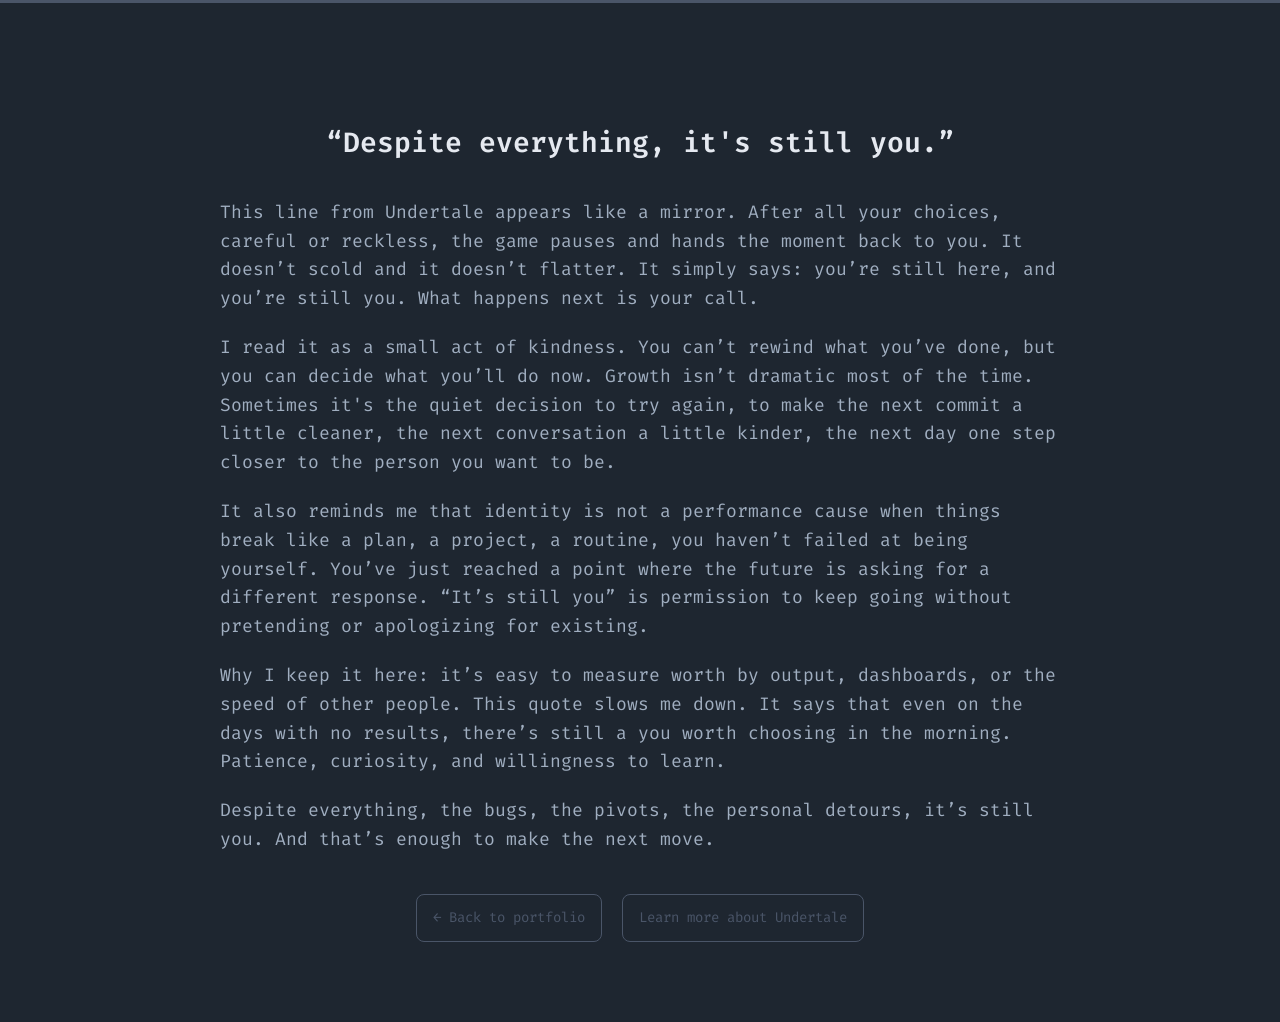
<file: docs/quote-meaning.html>
<!DOCTYPE html>
<html lang="en">
<head>
  <meta charset="UTF-8" />
  <meta name="viewport" content="width=device-width, initial-scale=1.0" />
  <title>Despite everything, it's still you</title>
  <link rel="stylesheet" href="../assets/css/index.css" />
  <link rel="icon" type="image/svg+xml" href="../assets/images/favicon-folder.svg" />
  <link rel="mask-icon" href="../assets/images/favicon-folder.svg" color="#88c0d0" />
  <link rel="preconnect" href="https://fonts.googleapis.com" />
  <link rel="preconnect" href="https://fonts.gstatic.com" crossorigin />
</head>
<body>
  <div class="progress-bar" style="width:100%"></div>
  <section class="about-section" style="padding-top: 120px; min-height: 100vh;">
    <div class="about-container" style="max-width: 840px; display:block;">
      <h1 class="section-title" style="text-align:center; margin-bottom: var(--space-lg);">“Despite everything, it's still you.”</h1>
      <p class="skills-text" style="font-size: 18px; color: var(--text-secondary);">
        This line from Undertale appears like a mirror. After all your choices, careful or reckless, the game pauses and hands the moment back to you. It doesn’t scold and it doesn’t flatter. It simply says: you’re still here, and you’re still you. What happens next is your call.
      </p>
      <p class="skills-text" style="font-size: 18px; color: var(--text-secondary);">
        I read it as a small act of kindness. You can’t rewind what you’ve done, but you can decide what you’ll do now. 
        Growth isn’t dramatic most of the time. Sometimes it's the quiet decision to try again, to make the next commit a little cleaner, the next conversation a little kinder, the next day one step closer to the person you want to be.
      </p>
      <p class="skills-text" style="font-size: 18px; color: var(--text-secondary);">
        It also reminds me that identity is not a performance cause when things break like a plan, a project, a routine, you haven’t failed at being yourself. You’ve just reached a point where the future is asking for a different response. “It’s still you” is permission to keep going without pretending or apologizing for existing.
      </p>
      <p class="skills-text" style="font-size: 18px; color: var(--text-secondary);">
        Why I keep it here: it’s easy to measure worth by output, dashboards, or the speed of other people. This quote slows me down. It says that even on the days with no results, there’s still a you worth choosing in the morning. Patience, curiosity, and willingness to learn.
      </p>
      <p class="skills-text" style="font-size: 18px; color: var(--text-secondary);">
        Despite everything, the bugs, the pivots, the personal detours, it’s still you. And that’s enough to make the next move.
      </p>
      <div style="margin-top: var(--space-xl); display:flex; gap: var(--space-md); justify-content:center;">
        <a href="../index.html#quote" class="social-link" style="padding:12px 16px;">
          ← Back to portfolio
        </a>
        <a href="https://undertale.com" target="_blank" class="social-link" style="padding:12px 16px;">
          Learn more about Undertale
        </a>
      </div>
    </div>
  </section>
</body>
</html>
</file>
<file: assets/css/index.css>
@import url('https://fonts.googleapis.com/css2?family=Fira+Code:wght@300..700&display=swap');

/* ========================================
   CSS VARIABLES
======================================== */
:root {
    /* Colors */
    --bg-primary: #1E2630;
    --bg-secondary: #2E3440;
    --text-primary: #e5e9f0;
    --text-secondary: #a0aec0;
    --text-muted: #4a5568;
    --accent: #88c0d0;
    --status: #00a743;
    --accent-dim: rgba(136, 192, 208, 0.15);
    
    /* Typography */
    --font-main: 'Fira Code', monospace;
    --fs-xs: 14px;
    --fs-sm: 16px;
    --fs-md: 18px;
    --fs-lg: 20px;
    --fs-xl: 32px;
    --fs-2xl: 56px;
    --fs-hero: 64px;
    
    /*quote area*/
    --font-dialogue: 'Press Start 2P', 'Fira Code', monospace;
    --dialogue-border: #ffffff;
    --dialogue-bg: #000000;

    /* Spacing */
    --space-xs: 8px;
    --space-sm: 16px;
    --space-md: 20px;
    --space-lg: 32px;
    --space-xl: 40px;
    --space-2xl: 80px;
    
    /* Layout */
    --padding-desktop: 200px;
    --padding-tablet: 100px;
    --padding-mobile: 40px;
    --section-margin: 160px;
    
    /* Transitions */
    --transition-fast: 0.1s ease-out;
    --transition-normal: 0.3s ease;
    
    /* Retro Terminal */
    --terminal-green: #33ff33;
    --terminal-green-dim: rgba(51, 255, 51, 0.15);
    --terminal-bg: #0a0a0a;
    --terminal-border: #1a1a1a;
}

/* ========================================
   RESET & BASE
======================================== */
*, *::before, *::after {
    margin: 0;
    padding: 0;
    box-sizing: border-box;
}

html {
    scroll-behavior: smooth;
}

body {
    background-color: var(--bg-primary);
    min-height: 100vh;
    font-family: var(--font-main);
    color: var(--text-primary);
    line-height: 1.6;
}

/* Custom Scrollbar */
::-webkit-scrollbar {
    width: 10px;
    height: 10px;
}

::-webkit-scrollbar-track {
    background: var(--bg-secondary);
}

::-webkit-scrollbar-thumb {
    background: var(--text-muted);
    border-radius: 5px;
    border: 2px solid var(--bg-secondary);
}

::-webkit-scrollbar-thumb:hover {
    background: var(--accent);
}

/* Firefox scrollbar */
* {
    scrollbar-width: thin;
    scrollbar-color: var(--text-muted) var(--bg-secondary);
}

a {
    text-decoration: none;
    color: inherit;
    transition: color var(--transition-normal);
}

a:hover {
    color: var(--accent);
}

/* ========================================
   PROGRESS BAR
======================================== */
.progress-bar {
    position: fixed;
    top: 0;
    left: 0;
    height: 3px;
    background: var(--text-muted);
    width: 0%;
    z-index: 1000;
    transition: width var(--transition-fast);
}

/* ========================================
   HEADER
======================================== */
header {
    position: fixed;
    top: 0;
    left: 0;
    right: 0;
    display: flex;
    justify-content: space-between;
    align-items: center;
    padding: var(--space-md) var(--padding-desktop);
    background: rgba(30, 38, 48, 0.9);
    backdrop-filter: blur(10px);
    z-index: 999;
    transition: background var(--transition-normal);
}

.logo {
    font-size: var(--fs-md);
    font-weight: 400;
    color: var(--text-muted);
}

a.logo {
    display: inline-block;
}

.site-nav {
    display: flex;
    gap: var(--space-md);
}

.site-nav a,
.site-nav .nav-link {
    font-size: 14px;
    color: var(--text-muted);
}

.site-nav a .nav-symbol,
.site-nav .nav-link .nav-symbol {
    color: var(--accent);
}

.nav-link.active {
    color: var(--text-primary);
}

.nav-toggle,
.nav-close,
.nav-overlay {
    display: none;
}

/* ========================================
   SECTIONS (General)
======================================== */
.section {
    min-height: 100vh;
    display: flex;
    align-items: center;
    justify-content: center;
    margin-left: var(--section-margin);
    margin-right: var(--section-margin);
}

.section h2 {
    font-size: var(--fs-xl);
}

/* ========================================
   INTRO SECTION
======================================== */
.intro {
    min-height: 100vh;
    display: flex;
    flex-direction: row;
    justify-content: center;
    align-items: center;
    padding: 60px var(--padding-desktop) 40px;
    gap: var(--space-2xl);
}

.intro-left {
    flex: 0 1 auto;
}

.intro .name {
    font-size: var(--fs-hero);
    font-weight: 700;
    letter-spacing: -2px;
    line-height: 1.1;
}

.intro .role {
    font-size: var(--fs-sm);
    color: var(--accent);
    margin-top: var(--space-sm);
    font-weight: 400;
    text-transform: uppercase;
    letter-spacing: 2px;
    line-height: 1.6;
}

.intro .tagline {
    font-size: var(--fs-md);
    color: var(--text-secondary);
    margin-top: var(--space-lg);
    max-width: 500px;
    opacity: 0.9;
}

.cursor {
    color: var(--accent);
    animation: blink 1s step-start infinite;
}

@keyframes blink {
    50% { opacity: 0; }
}

/* Social Icons */
.socials {
    display: flex;
    gap: var(--space-md);
    margin-top: var(--space-lg);
    opacity: 0;
    transform: translateY(10px);
    transition: opacity 0.4s ease 0.2s, transform 0.4s ease 0.2s;
}

.socials.visible {
    opacity: 1;
    transform: translateY(0);
}

.socials a {
    color: var(--text-secondary);
    font-size: 32px;
    transition: color var(--transition-normal), transform var(--transition-normal);
}

.socials a:hover {
    color: var(--accent);
    transform: translateY(-3px);
}

/* ========================================
   TERMINAL WINDOW
======================================== */
.terminal-window {
    width: 420px;
    background: #0d1117;
    border: 1px solid #30363d;
    border-radius: 8px;
    font-family: var(--font-main);
    font-size: 13px;
    overflow: hidden;
    opacity: 0;
    transform: translateY(20px);
    transition: opacity 0.6s ease 0.8s, transform 0.6s ease 0.8s;
}

.terminal-window.visible {
    opacity: 1;
    transform: translateY(0);
}

.terminal-header {
    display: flex;
    align-items: center;
    gap: 8px;
    padding: 12px 16px;
    background: #161b22;
    border-bottom: 1px solid #30363d;
}

.terminal-dot {
    width: 12px;
    height: 12px;
    border-radius: 50%;
}

.terminal-dot.red { background: #ff5f56; }
.terminal-dot.yellow { background: #ffbd2e; }
.terminal-dot.green { background: #27c93f; }

.terminal-title {
    margin-left: 12px;
    color: #8b949e;
    font-size: 12px;
}

.terminal-body {
    padding: 16px;
    color: #c9d1d9;
    line-height: 1.5;
}

.terminal-cmd {
    margin: 0 0 12px 0;
}

.terminal-cmd .prompt {
    color: var(--accent);
    margin-right: 8px;
}

.ascii-art {
    color: var(--accent);
    font-size: 10px;
    line-height: 1.2;
    margin: 0 0 16px 0;
    white-space: pre;
}

.terminal-output {
    margin-bottom: 12px;
}

.system-info {
    display: flex;
    flex-direction: column;
    gap: 4px;
}

.system-info p {
    margin: 0;
    color: #c9d1d9;
}

.system-info .label {
    color: var(--accent);
    display: inline-block;
    min-width: 70px;
}

.status-available {
    color: var(--status);
}

.terminal-cursor {
    color: var(--accent);
    animation: blink 1s step-start infinite;
}

/* ========================================
   MAIN SECTION
======================================== */

/* Quote section - subtle citation style */
.quote-section {
    padding: var(--space-lg) var(--padding-desktop);
    padding-bottom: var(--space-2xl);
    text-align: center;
    position: relative;
    overflow: hidden;
}

.quote-label {
    font-size: 11px;
    color: var(--accent);
    text-transform: uppercase;
    letter-spacing: 3px;
    margin-bottom: var(--space-sm);
    opacity: 0.7;
}

.quote-label-link {
    font-size: 11px;
    color: var(--accent);
    text-transform: uppercase;
    letter-spacing: 3px;
    margin-bottom: var(--space-sm);
    opacity: 0.7;
    text-decoration: none;
    display: block;
    transition: all var(--transition-normal);
}

.quote-label-link:hover {
    opacity: 1;
    color: var(--text-primary);
}

.quote-link {
    display: inline-block;
    text-decoration: none;
    transition: opacity var(--transition-normal);
    position: relative;
    z-index: 2;
}

.quote-link:hover {
    opacity: 0.7;
}

.quote-text {
    font-size: var(--fs-xl);
    color: var(--text-secondary);
    font-style: italic;
    margin: 0;
}

.quote-source {
    font-size: var(--fs-xs);
    color: var(--text-muted);
    margin-top: var(--space-xs);
    opacity: 0.6;
}

/* (Removed ambient quote bubbles for a cleaner look) */

.skills-panel {
    color: var(--text-secondary);
    font-size: var(--fs-sm);
    line-height: 1.6;
    max-width: 520px;
}

.skills-title {
    margin: 0 0 var(--space-xs) 0;
    color: var(--accent);
    font-size: var(--fs-sm);
    letter-spacing: 0.8px;
    text-transform: uppercase;
    font-weight: 600;
}

.skills-text {
    margin: 0 0 var(--space-md) 0;
    font-size: 14px;
    color: var(--text-secondary);
}

/* Quote strip */
.quote-strip {
    background: var(--bg-secondary);
    border-top: 1px solid rgba(136,192,208,0.12);
    border-bottom: 1px solid rgba(136,192,208,0.12);
    padding: var(--space-sm) 0;
    margin-bottom: var(--space-xl);
}
.quote-inner {
    max-width: 1100px;
    margin: 0 auto;
    display: flex;
    align-items: center;
    justify-content: center;
    gap: var(--space-md);
    color: var(--text-secondary);
    font-size: var(--fs-sm);
    letter-spacing: 0.4px;
}
.flowey { color: var(--accent); font-weight: 700; }
.quote-text { color: var(--text-primary); }

/* About section */
.about-section {
    padding: var(--space-2xl) var(--padding-desktop);
    background-color: var(--bg-primary);
    border-top: 1px solid rgba(136, 192, 208, 0.1);
}

.about-container {
    max-width: 1000px;
    margin: 0 auto;
    display: flex;
    gap: var(--space-2xl);
    align-items: flex-start;
}

.about-left {
    flex-shrink: 0;
}

.profile-pic {
    width: 180px;
    height: 180px;
    border-radius: 8px;
    overflow: hidden;
    border: 2px solid var(--text-muted);
}

.profile-pic img {
    width: 100%;
    height: 100%;
    object-fit: cover;
}

.profile-placeholder {
    width: 100%;
    height: 100%;
    background: var(--bg-secondary);
    display: flex;
    align-items: center;
    justify-content: center;
    font-size: var(--fs-2xl);
    color: var(--text-muted);
    font-weight: 600;
}

.about-content {
    flex: 1;
}

.about-intro {
    font-size: var(--fs-lg);
    color: var(--text-primary);
    font-weight: 600;
    margin-bottom: var(--space-md);
}
.about-text {
    font-size: var(--fs-sm);
    color: var(--text-secondary);
    line-height: 1.7;
    margin-bottom: var(--space-sm);
}
.about-details {
    margin-top: var(--space-lg);
    padding-top: var(--space-md);
    border-top: 1px solid rgba(136, 192, 208, 0.1);
}
.detail-item {
    font-size: 13px;
    color: var(--text-secondary);
    margin-bottom: var(--space-xs);
    line-height: 1.5;
}
.detail-label {
    color: var(--accent);
    font-weight: 500;
    margin-right: 6px;
}

/* Responsive */
@media (max-width: 768px) {
    .about-container {
        flex-direction: column;
        align-items: center;
        text-align: center;
    }
    
    .profile-pic {
        width: 140px;
        height: 140px;
    }
    
    .about-details {
        text-align: left;
    }
}

/* ========================================
   INTERESTS SECTION - Games & Movies
======================================== */
/* Personal extra sections */
.about-extra-section {
    padding: var(--space-xl) var(--padding-desktop);
}

.extra-container {
    max-width: 1000px;
    margin: 0 auto;
    display: flex;
    flex-direction: column;
    gap: var(--space-lg);
}

.extra-title {
    font-size: 11px;
    color: var(--accent);
    text-transform: uppercase;
    letter-spacing: 3px;
    opacity: 0.75;
}

.extra-grid {
    display: grid;
    grid-template-columns: repeat(2, minmax(0, 1fr));
    gap: var(--space-lg);
}

.extra-card {
    border: 1px solid var(--text-muted);
    border-radius: 8px;
    padding: var(--space-lg);
    background: rgba(136, 192, 208, 0.04);
    transition: border-color var(--transition-normal), background var(--transition-normal);
}

.extra-card:hover {
    border-color: var(--accent);
    background: rgba(136, 192, 208, 0.06);
}

.extra-card-head {
    display: flex;
    align-items: center;
    gap: var(--space-sm);
    margin-bottom: var(--space-sm);
}

.extra-card-head i {
    color: var(--accent);
}

.extra-card h3 {
    margin: 0;
    font-size: 18px;
    color: var(--text-primary);
}

.extra-card p {
    color: var(--text-secondary);
    font-size: 14px;
}

.extra-card ul {
    margin-top: var(--space-sm);
    padding-left: 18px;
    color: var(--text-muted);
}

.extra-card li {
    margin: 6px 0;
}

.book-link {
    color: var(--text-secondary);
    text-decoration: none;
    transition: all var(--transition-normal);
    border-bottom: 1px dashed transparent;
}

.book-link:hover {
    color: var(--accent);
    border-bottom-color: var(--accent);
}

.book-link em {
    font-style: italic;
}

@media (max-width: 900px) {
    .extra-grid { grid-template-columns: 1fr; }
}
.interests-section {
    padding: var(--space-xl) var(--padding-desktop);
    display: flex;
    flex-direction: column;
    gap: var(--space-xl);
}

.interest-group {
    text-align: center;
}

.interest-group .section-label {
    font-size: 11px;
    color: var(--accent);
    text-transform: uppercase;
    letter-spacing: 3px;
    margin-bottom: var(--space-lg);
    opacity: 0.7;
}

.interest-box {
    border: 1px solid var(--text-muted);
    border-radius: 8px;
    padding: var(--space-lg);
    background: rgba(136, 192, 208, 0.05);
    max-width: 900px;
    margin: 0 auto;
}

.interest-desc {
    color: var(--text-secondary);
    font-size: 14px;
    margin: 0 0 var(--space-md) 0;
}

.interest-container {
    display: flex;
    flex-wrap: wrap;
    justify-content: center;
    gap: var(--space-lg);
    max-width: 900px;
    margin: 0 auto;
}

/* Games - Grid boxes */
.games-grid {
    display: grid;
    grid-template-columns: repeat(2, minmax(0, 1fr));
    max-width: 520px;
    gap: var(--space-lg);
    margin: 0 auto;
}

/* Movies - Horizontal row */
.movies-row {
    display: flex;
    flex-wrap: nowrap;
    overflow-x: auto;
    gap: var(--space-lg);
    padding-bottom: var(--space-sm);
}

.interest-item {
    display: flex;
    flex-direction: column;
    align-items: center;
    gap: var(--space-xs);
    text-decoration: none;
}

.interest-item img {
    width: 110px;
    height: 110px;
    object-fit: cover;
    border-radius: 12px;
    border: 2px solid var(--text-muted);
    transition: transform var(--transition-normal), border-color var(--transition-normal);
    background: var(--bg-secondary);
}

/* Movie posters - taller aspect ratio */
.movie-item img {
    width: 100px;
    height: 150px;
    border-radius: 8px;
}

.interest-item:hover img {
    transform: scale(1.1);
    border-color: var(--accent);
}

.interest-item span {
    font-size: 12px;
    color: var(--text-muted);
    transition: color var(--transition-normal);
    text-align: center;
}

.interest-item:hover span {
    color: var(--accent);
}

/* Responsive interests */
@media (max-width: 768px) {
    .interest-item img {
        width: 80px;
        height: 80px;
    }
    
    .interest-container {
        gap: var(--space-md);
    }
}

/* ========================================
   TECH STACK SECTION
======================================== */
.tech-section {
    padding: var(--space-xl) var(--padding-desktop);
}

.tech-container {
    max-width: 800px;
    margin: 0 auto;
    display: flex;
    flex-direction: column;
    gap: var(--space-xl);
}

.section-title {
    font-size: 28px;
    color: var(--text-primary);
    text-align: center;
    font-weight: 600;
    margin-bottom: var(--space-sm);
}

.tech-group {
    text-align: center;
}

.tech-group .section-label {
    font-size: 11px;
    color: var(--accent);
    text-transform: uppercase;
    letter-spacing: 3px;
    margin-bottom: var(--space-lg);
    opacity: 0.7;
}

.tech-grid {
    display: flex;
    flex-wrap: wrap;
    justify-content: center;
    gap: var(--space-md);
}

.tech-item {
    display: flex;
    align-items: center;
    gap: 12px;
    padding: 18px 28px;
    border: 1px solid var(--text-muted);
    border-radius: 10px;
    font-size: 17px;
    color: var(--text-muted);
    background: transparent;
    transition: all var(--transition-normal);
    cursor: pointer;
    text-decoration: none;
}

.tech-item i:first-child {
    font-size: 28px;
    transition: color var(--transition-normal);
}

.tech-item:hover {
    border-color: var(--brand-color, var(--accent));
    color: var(--text-primary);
    background: rgba(136, 192, 208, 0.05);
    box-shadow: 0 0 12px color-mix(in srgb, var(--brand-color, var(--accent)) 40%, transparent);
}

.tech-item:hover i:first-child {
    color: var(--brand-color, var(--accent));
}

.tech-disclaimer {
    display: flex;
    align-items: center;
    justify-content: center;
    gap: 8px;
    font-size: 12px;
    color: var(--text-muted);
    opacity: 0.6;
    margin-top: var(--space-lg);
}

.tech-disclaimer .gray-box {
    display: inline-block;
    width: 16px;
    height: 16px;
    border: 1px dashed var(--text-muted);
    border-radius: 4px;
    opacity: 0.7;
}

/* Under construction / still learning */
.tech-item.learning {
    border-style: dashed;
    opacity: 0.7;
}

.tech-item.learning i {
    font-size: 10px;
    margin-left: 6px;
    color: #ebcb8b;
}

.tech-item.learning:hover {
    opacity: 1;
    border-color: #ebcb8b;
    color: #ebcb8b;
    box-shadow: 0 0 10px rgba(235, 203, 139, 0.3);
}

/* Responsive tech */
@media (max-width: 768px) {
    .tech-item {
        font-size: 12px;
        padding: 6px 12px;
    }
}

/* ========================================
   WORKS SECTION - Console Style
======================================== */
.works-section {
    padding: var(--space-xl) 0;
}

.works-container {
    max-width: 1200px;
    margin: 0 auto;
    padding: 0 var(--padding-desktop);
}

/* Retro Terminal */
.terminal-header-bar {
    display: flex;
    align-items: center;
    gap: 8px;
    padding: 10px 14px;
    background: #161b22;
    border: 1px solid var(--text-muted);
    border-bottom: none;
    border-radius: 6px 6px 0 0;
}

.terminal-header-bar .terminal-dot {
    width: 12px;
    height: 12px;
    border-radius: 50%;
}

.terminal-header-bar .terminal-dot.red { background: #ff5f56; }
.terminal-header-bar .terminal-dot.yellow { background: #ffbd2e; }
.terminal-header-bar .terminal-dot.green { background: #27c93f; }

.terminal-header-bar .terminal-title {
    margin-left: auto;
    font-size: 11px;
    color: var(--accent);
    text-transform: uppercase;
    letter-spacing: 1px;
}

.works-content {
    background: #0d1117;
    border: 1px solid var(--text-muted);
    border-top: none;
    border-radius: 0 0 6px 6px;
    padding: var(--space-lg);
}

.console-prompt {
    font-size: 14px;
    color: var(--text-secondary);
    margin-bottom: var(--space-lg);
    font-family: var(--font-main);
}

.console-prompt .prompt-symbol {
    color: var(--accent);
    margin-right: var(--space-xs);
}

.project-cards {
    display: flex;
    flex-direction: row;
    gap: var(--space-md);
    margin-bottom: var(--space-lg);
    overflow-x: auto;
}

.project-card {
    display: flex;
    flex-direction: column;
    gap: var(--space-sm);
    background: transparent;
    border: 1px solid var(--text-muted);
    border-radius: 6px;
    padding: var(--space-md);
    text-decoration: none;
    transition: all var(--transition-normal);
    min-width: 280px;
    max-width: 320px;
    flex-shrink: 0;
}

.project-card:hover {
    border-color: var(--accent);
    background: rgba(136, 192, 208, 0.03);
}

.card-preview {
    width: 100%;
    border-radius: 6px;
    overflow: hidden;
    margin-bottom: var(--space-xs);
}

.card-preview img {
    width: 100%;
    height: auto;
    display: block;
    transition: transform var(--transition-normal);
}

.project-card:hover .card-preview img {
    transform: scale(1.02);
}

.card-header {
    display: flex;
    align-items: center;
    gap: var(--space-sm);
}

.card-header i {
    color: var(--accent);
    font-size: 16px;
}

.card-title {
    color: var(--text-primary);
    font-weight: 500;
    font-size: 14px;
}

.card-desc {
    color: var(--text-muted);
    font-size: 13px;
    line-height: 1.5;
    flex: 1;
}

.card-footer {
    display: flex;
    align-items: center;
    gap: 8px;
    flex-wrap: wrap;
    margin-top: auto;
    width: 100%;
}

.card-tags {
    display: flex;
    flex-wrap: wrap;
    gap: var(--space-xs);
    margin-right: auto;
}

.read-more {
    font-size: 11px;
    color: var(--accent);
    opacity: 0.7;
    transition: opacity var(--transition-normal);
    margin-left: auto;
}

.read-more i {
    font-size: 10px;
    margin-left: 4px;
}

.project-card:hover .read-more {
    opacity: 1;
}

.tag {
    font-size: 11px;
    padding: 2px 8px;
    background: rgba(136, 192, 208, 0.1);
    color: var(--accent);
    border-radius: 4px;
}

.console-output {
    font-size: 13px;
    color: var(--text-muted);
}

.console-output .output-count {
    color: var(--accent);
}

/* GitHub CTA box */
.github-cta {
    margin-top: var(--space-md);
    padding: var(--space-md);
    border: 1px dashed var(--text-muted);
    border-radius: 6px;
    display: flex;
    align-items: center;
    justify-content: space-between;
    gap: var(--space-md);
    background: rgba(136, 192, 208, 0.03);
}

.github-cta .cta-text {
    font-size: 13px;
    color: var(--text-secondary);
}

.github-cta .cta-link {
    display: inline-flex;
    align-items: center;
    gap: 8px;
    padding: 8px 14px;
    border: 1px solid var(--accent);
    border-radius: 4px;
    color: var(--accent);
    text-decoration: none;
    transition: all var(--transition-normal);
}

.github-cta .cta-link:hover {
    background: rgba(136, 192, 208, 0.1);
}

.more-projects-section {
    scroll-margin-top: 110px;
}

.more-projects-header {
    margin-bottom: var(--space-md);
}

@media (max-width: 768px) {
    .github-cta {
        flex-direction: column;
        align-items: flex-start;
    }
}
/* Responsive works */
@media (max-width: 768px) {
    .project-cards {
        flex-direction: column;
        overflow: visible;
    }

    .project-card {
        flex-direction: column;
        align-items: flex-start;
        min-width: 0;
        width: 100%;
        max-width: 100%;
    }
    
    .card-header {
        min-width: auto;
    }
    
    .works-content {
        padding: var(--space-md);
    }
}

/* ========================================
   RESPONSIVENESS
======================================== */

/* Tablet */
@media (max-width: 1024px) {
    :root {
        --padding-desktop: var(--padding-tablet);
        --fs-hero: 48px;
        --fs-2xl: 40px;
    }
    
    .intro {
        gap: var(--space-xl);
    }
    
    nav {
        gap: var(--space-md);
    }
    
    nav a {
        font-size: var(--fs-xs);
    }
}

/* Mobile */
@media (max-width: 768px) {
    :root {
        --padding-desktop: var(--padding-mobile);
        --fs-hero: 36px;
        --fs-2xl: 32px;
        --section-margin: 40px;
    }

    body.nav-open {
        overflow: hidden;
    }
    
    header {
        justify-content: center;
        min-height: 64px;
        padding: var(--space-sm) var(--padding-mobile);
    }

    .nav-toggle {
        position: absolute;
        left: 14px;
        top: 50%;
        transform: translateY(-50%);
        display: inline-flex;
        flex-direction: column;
        align-items: center;
        justify-content: center;
        gap: 6px;
        width: 38px;
        height: 30px;
        border: none;
        background: transparent;
        color: var(--accent);
        padding: 0;
        z-index: 1002;
        cursor: pointer;
        transition: opacity 0.2s ease, transform 0.2s ease;
    }

    .nav-toggle.active {
        opacity: 0;
        transform: translateY(-50%) scale(0.95);
        pointer-events: none;
    }

    .nav-toggle-line {
        display: block;
        width: 22px;
        height: 2px;
        background: currentColor;
        border-radius: 999px;
        box-shadow: 0 0 0 1px rgba(136, 192, 208, 0.08);
    }

    .logo {
        font-size: var(--fs-sm);
        margin: 0 auto;
    }

    .site-nav {
        position: fixed;
        top: 0;
        left: 0;
        bottom: 0;
        width: min(88vw, 380px);
        max-width: 380px;
        min-width: 300px;
        height: 100dvh;
        padding: 84px 18px 24px;
        flex-direction: column;
        gap: 10px;
        background: rgba(10, 14, 20, 0.98);
        border-right: 1px solid rgba(136, 192, 208, 0.24);
        transform: translateX(-100%);
        transition: transform 0.25s ease;
        z-index: 1100;
        box-shadow: none;
        backdrop-filter: blur(12px);
        overflow-y: auto;
        font-family: 'JetBrains Mono', monospace;
        isolation: isolate;
    }

    .site-nav.active {
        transform: translateX(0);
    }

    .nav-link {
        display: flex;
        align-items: center;
        gap: 8px;
        padding: 11px 12px;
        border-left: 2px solid transparent;
        border-radius: 0 8px 8px 0;
        color: var(--text-secondary);
        font-size: 13px;
        margin-left: -2px;
        letter-spacing: 0.04em;
    }

    .nav-link.active,
    .nav-link:hover {
        color: var(--text-primary);
        background: rgba(136, 192, 208, 0.11);
        border-left-color: var(--accent);
    }

    .nav-overlay {
        display: block;
        position: fixed;
        inset: 0;
        background: rgba(0, 0, 0, 0.58);
        opacity: 0;
        visibility: hidden;
        transition: all 0.25s ease;
        z-index: 1050;
    }

    .nav-overlay.active {
        opacity: 1;
        visibility: visible;
    }

    .intro {
        flex-direction: column;
        text-align: center;
        align-items: center;
        gap: var(--space-lg);
    }

    .intro-left {
        display: flex;
        flex-direction: column;
        align-items: center;
    }

    .intro .name {
        letter-spacing: -1px;
    }

    .intro .tagline {
        font-size: var(--fs-sm);
    }

    .terminal-window {
        width: 100%;
        max-width: 360px;
    }

    .ascii-art {
        font-size: 8px;
    }

    .socials {
        justify-content: center;
    }
}

/* ========================================
   PROJECT MODAL
======================================== */
.project-modal {
    position: fixed;
    top: 0;
    left: 0;
    width: 100%;
    height: 100%;
    background: rgba(0, 0, 0, 0.7);
    display: flex;
    align-items: center;
    justify-content: center;
    z-index: 1000;
    opacity: 0;
    visibility: hidden;
    transition: all var(--transition-normal);
}

.project-modal.active {
    opacity: 1;
    visibility: visible;
}

.modal-content {
    background: var(--bg-primary);
    border: 1px solid var(--text-muted);
    border-radius: 8px;
    max-width: 600px;
    width: 90%;
    max-height: 85vh;
    overflow-y: auto;
    position: relative;
    padding-right: 0;
}

/* Custom scrollbar - WebKit (Chrome, Safari, Edge) */
.modal-content::-webkit-scrollbar {
    width: 8px;
}

.modal-content::-webkit-scrollbar-track {
    background: transparent;
}

.modal-content::-webkit-scrollbar-thumb {
    background: var(--text-muted);
    border-radius: 4px;
    transition: background var(--transition-normal);
}

.modal-content::-webkit-scrollbar-thumb:hover {
    background: var(--accent);
}

/* Firefox scrollbar */
.modal-content {
    scrollbar-color: var(--text-muted) transparent;
    scrollbar-width: thin;
}

.modal-dot {
    width: 14px;
    height: 14px;
    border-radius: 50%;
    border: none;
    cursor: pointer;
    transition: all var(--transition-normal);
    position: relative;
}

.modal-dot.red {
    background: #ff5f57;
}

.modal-dot.red:hover {
    background: #ff6b66;
    box-shadow: 0 0 8px rgba(255, 95, 87, 0.4);
}

.modal-dot.red::after {
    content: '×';
    position: absolute;
    top: 50%;
    left: 50%;
    transform: translate(-50%, -50%);
    color: var(--bg-primary);
    font-size: 10px;
    font-weight: bold;
    opacity: 0;
    transition: opacity var(--transition-normal);
}

.modal-dot.red:hover::after {
    opacity: 1;
}

.modal-dot.yellow {
    background: #ffbd2e;
}

.modal-dot.yellow:hover {
    background: #ffcd4d;
    box-shadow: 0 0 8px rgba(255, 189, 46, 0.4);
}

.modal-dot.green {
    background: #28c940;
}

.modal-dot.green:hover {
    background: #38d950;
    box-shadow: 0 0 8px rgba(40, 201, 64, 0.4);
}

.modal-dot.green::after {
    content: '+';
    position: absolute;
    top: 50%;
    left: 50%;
    transform: translate(-50%, -55%);
    color: var(--bg-primary);
    font-size: 12px;
    font-weight: 700;
}

/* Minimize animation */
.project-modal.minimized .modal-body {
    animation: minimizeOut 0.3s ease-out forwards;
}

.project-modal.minimized .modal-content {
    max-height: 50px;
    overflow: hidden;
}

/* Maximize animation */
.project-modal.maximized .modal-content {
    max-width: 90vw;
    max-height: 90vh;
}

@keyframes minimizeOut {
    0% {
        opacity: 1;
        transform: scaleY(1);
        height: auto;
    }
    100% {
        opacity: 0;
        transform: scaleY(0);
        height: 0;
    }
}

.modal-header-bar {
    display: flex;
    align-items: center;
    gap: var(--space-sm);
    padding: var(--space-sm) var(--space-md);
    background: var(--bg-secondary);
    border-bottom: 1px solid var(--text-muted);
    border-radius: 8px 8px 0 0;
}

.modal-header-bar .terminal-dot {
    width: 12px;
    height: 12px;
    border-radius: 50%;
}

.modal-header-bar .terminal-dot.red {
    background: #ff5f57;
}

.modal-header-bar .terminal-dot.yellow {
    background: #ffbd2e;
}

.modal-header-bar .terminal-dot.green {
    background: #28c940;
}

.modal-title {
    font-size: 12px;
    color: var(--text-muted);
    margin-left: auto;
}

.modal-body {
    padding: var(--space-lg);
    display: flex;
    flex-direction: column;
    gap: var(--space-lg);
}

.modal-preview {
    width: 100%;
    border-radius: 6px;
    overflow: hidden;
    border: 1px solid var(--text-muted);
}

.modal-preview img {
    width: 100%;
    height: auto;
    display: block;
}

.modal-info {
    display: flex;
    flex-direction: column;
    gap: var(--space-lg);
}

.modal-header-info {
    display: flex;
    justify-content: space-between;
    align-items: flex-start;
}

.modal-project-title {
    font-size: 22px;
    color: var(--text-primary);
    margin: 0;
    font-weight: 600;
}

.modal-project-subtitle {
    font-size: 12px;
    color: var(--accent);
    text-transform: uppercase;
    letter-spacing: 1px;
    margin: 4px 0 0 0;
    opacity: 0.8;
}

.modal-project-desc {
    font-size: 14px;
    color: var(--text-muted);
    line-height: 1.7;
    margin: 0;
}

.modal-learnings-section {
    padding: var(--space-md);
    background: rgba(136, 192, 208, 0.05);
    border: 1px dashed var(--text-muted);
    border-radius: 6px;
}

.modal-learnings-label {
    font-size: 12px;
    color: var(--accent);
    text-transform: uppercase;
    letter-spacing: 1px;
    margin: 0 0 var(--space-sm) 0;
}

.modal-learnings-list {
    list-style: none;
    padding: 0;
    margin: 0;
}

.modal-learnings-list li {
    font-size: 13px;
    color: var(--text-muted);
    padding: 6px 0;
    padding-left: 16px;
    position: relative;
}

.modal-learnings-list li:before {
    content: '→';
    position: absolute;
    left: 0;
    color: var(--accent);
    font-weight: bold;
}

.modal-tags {
    display: flex;
    flex-wrap: wrap;
    gap: var(--space-xs);
}

.modal-buttons {
    display: flex;
    gap: var(--space-md);
    align-items: center;
    justify-content: flex-start;
}

.modal-button {
    display: inline-flex;
    align-items: center;
    justify-content: center;
    gap: 8px;
    padding: 8px 14px;
    background: transparent;
    border: 1px solid var(--accent);
    border-radius: 4px;
    color: var(--accent);
    text-decoration: none;
    font-size: 13px;
    transition: all var(--transition-normal);
    white-space: nowrap;
    height: fit-content;
}

.modal-button:hover {
    background: rgba(136, 192, 208, 0.1);
    box-shadow: 0 0 12px rgba(136, 192, 208, 0.3);
}

.modal-button-secondary {
    border-color: var(--text-muted);
    color: var(--text-muted);
}

.modal-button-secondary:hover {
    border-color: var(--accent);
    color: var(--accent);
    box-shadow: 0 0 12px rgba(136, 192, 208, 0.2);
}

.modal-button i {
    font-size: 11px;
    flex-shrink: 0;
}

/* Responsive modal */
@media (max-width: 768px) {
    .modal-content {
        width: 95%;
        max-height: 90vh;
    }
    
    .modal-project-title {
        font-size: 18px;
    }
    
    .modal-project-desc {
        font-size: 13px;
    }
}

/* ========================================
   CONTACTS SECTION
======================================== */
.contacts-section {
    padding: var(--space-2xl) var(--padding-desktop);
}

.contacts-container {
    max-width: 800px;
    margin: 0 auto;
    text-align: center;
}

.contacts-container .extra-title {
    text-align: center;
    margin-bottom: var(--space-xl);
}

.contact-grid {
    display: grid;
    grid-template-columns: repeat(auto-fit, minmax(320px, 1fr));
    gap: var(--space-lg);
    margin-bottom: var(--space-2xl);
    max-width: 700px;
    margin-left: auto;
    margin-right: auto;
}

.contact-card {
    display: flex;
    align-items: center;
    gap: var(--space-lg);
    padding: var(--space-lg) var(--space-xl);
    border: 1px solid var(--text-muted);
    border-radius: 8px;
    background: rgba(136, 192, 208, 0.04);
    text-decoration: none;
    transition: all var(--transition-normal);
    cursor: pointer;
    font-family: var(--font-main);
    color: inherit;
    width: 100%;
    text-align: left;
    position: relative;
}

.contact-card:hover {
    border-color: var(--accent);
    background: rgba(136, 192, 208, 0.08);
    transform: translateY(-2px);
}

.contact-card:active {
    transform: translateY(0);
}

.contact-card:hover .copy-hint {
    opacity: 1;
}

.contact-card.copied {
    border-color: var(--status);
    background: rgba(136, 192, 208, 0.12);
}

.contact-card.copied .copy-hint {
    color: var(--status);
    opacity: 1;
    font-weight: 600;
}

.contact-card i {
    font-size: 28px;
    color: var(--accent);
    flex-shrink: 0;
    width: 40px;
    text-align: center;
}

.contact-info {
    display: flex;
    flex-direction: column;
    gap: 4px;
    text-align: left;
    flex: 1;
}

.copy-hint {
    display: none;
}

.copy-toast {
    position: absolute;
    left: 50%;
    top: 50%;
    transform: translate(-50%, -50%) scale(0.95);
    background: rgba(30, 38, 48, 0.95);
    border: 1px solid var(--accent);
    color: var(--text-primary);
    padding: 12px 16px;
    border-radius: 10px;
    font-size: 13px;
    letter-spacing: 0.5px;
    opacity: 0;
    pointer-events: none;
    box-shadow: 0 12px 32px rgba(0, 0, 0, 0.35), 0 0 0 1px rgba(136, 192, 208, 0.12);
    transition: all var(--transition-normal);
    backdrop-filter: blur(6px);
}

.copy-toast.visible {
    opacity: 1;
    transform: translate(-50%, -50%) scale(1);
}

.contact-label {
    font-size: 12px;
    color: var(--accent);
    text-transform: uppercase;
    letter-spacing: 1px;
}

.contact-user {
    font-size: 14px;
    color: var(--text-secondary);
}

.social-grid {
    display: flex;
    flex-wrap: wrap;
    gap: var(--space-lg);
    justify-content: center;
    max-width: 800px;
    margin: 0 auto;
}

.social-link {
    display: flex;
    align-items: center;
    gap: 10px;
    padding: 12px 20px;
    border: 1px solid var(--text-muted);
    border-radius: 8px;
    color: var(--text-muted);
    text-decoration: none;
    font-size: 14px;
    transition: all var(--transition-normal);
}

.social-link:hover {
    border-color: var(--accent);
    color: var(--accent);
    background: rgba(136, 192, 208, 0.05);
}

.social-link i {
    font-size: 18px;
}

@media (max-width: 768px) {
    .contact-grid {
        grid-template-columns: 1fr;
        gap: var(--space-md);
    }
    
    .contact-card {
        flex-direction: column;
        align-items: flex-start;
        gap: var(--space-sm);
        padding: var(--space-md);
    }

    .contact-card i {
        width: auto;
        font-size: 24px;
    }

    .contact-info {
        width: 100%;
    }

    .contact-label {
        font-size: 11px;
    }

    .contact-user {
        font-size: 13px;
        word-break: break-word;
    }

    .copy-hint {
        display: block;
        font-size: 11px;
        color: var(--text-muted);
        opacity: 0.8;
        margin-top: -4px;
    }

    .copy-toast {
        width: calc(100% - 24px);
        text-align: center;
        font-size: 12px;
    }

    .social-grid {
        justify-content: flex-start;
        gap: var(--space-sm);
    }

    .social-link {
        width: 100%;
        justify-content: center;
    }

    .cv-preview-header {
        font-size: 12px;
        gap: 8px;
    }

    .cv-preview-frame {
        height: 420px;
    }

    .cv-actions {
        flex-direction: column;
    }

    .cv-download-link {
        width: 100%;
        justify-content: center;
    }
}

/* ========================================
   FOOTER
======================================== */
.site-footer {
    padding: var(--space-xl) var(--padding-desktop);
    border-top: 1px solid rgba(136, 192, 208, 0.1);
    text-align: center;
}

.footer-content {
    max-width: 800px;
    margin: 0 auto;
}

.footer-text {
    font-size: 14px;
    color: var(--text-secondary);
    margin-bottom: var(--space-xs);
}

.footer-copy {
    font-size: 12px;
    color: var(--text-muted);
}

/* ========================================
   CV PREVIEW SECTION
======================================== */
.cv-preview-section {
    margin-top: var(--space-2xl);
    text-align: center;
}

.cv-preview-wrapper {
    max-width: 800px;
    margin: 0 auto var(--space-lg);
    border: 1px solid var(--text-muted);
    border-radius: 10px;
    overflow: hidden;
    background: #0d1117;
    box-shadow: 0 8px 32px rgba(0, 0, 0, 0.3);
}

.cv-preview-header {
    display: flex;
    align-items: center;
    gap: 10px;
    padding: 12px 16px;
    background: #161b22;
    border-bottom: 1px solid var(--text-muted);
    font-size: 13px;
    color: var(--text-secondary);
}

.cv-preview-header i {
    color: #e34f26;
    font-size: 16px;
}

.cv-preview-frame {
    width: 100%;
    height: 600px;
    border: none;
    background: #fff;
}

.cv-actions {
    display: flex;
    gap: var(--space-md);
    justify-content: center;
    flex-wrap: wrap;
}

.cv-download-link {
    display: inline-flex;
    align-items: center;
    gap: 8px;
    padding: 12px 24px;
    border: 1px solid var(--accent);
    border-radius: 6px;
    font-size: 14px;
    color: var(--accent);
    background: transparent;
    text-decoration: none;
    transition: all var(--transition-normal);
}

.cv-download-link:hover {
    background: var(--accent);
    color: var(--bg-primary);
    transform: translateY(-2px);
    box-shadow: 0 4px 12px rgba(136, 192, 208, 0.25);
}

/* ========================================
   SEMINARS & CERTIFICATES SECTION
======================================== */
.seminars-section {
    padding: var(--space-xl) var(--padding-desktop);
    border-top: 1px solid rgba(136, 192, 208, 0.1);
}

.seminars-container {
    max-width: 800px;
    margin: 0 auto;
}

.seminars-container .extra-title {
    margin-bottom: var(--space-lg);
}

.seminars-list {
    display: flex;
    flex-direction: column;
    gap: var(--space-xs);
}

.seminar-item {
    display: flex;
    flex-direction: column;
    gap: 4px;
    padding: var(--space-sm) 0;
    border-bottom: 1px solid rgba(136, 192, 208, 0.08);
    transition: all var(--transition-normal);
}

.seminar-item:last-child {
    border-bottom: none;
}

.seminar-main {
    display: flex;
    align-items: center;
    gap: var(--space-sm);
}

.seminar-main i {
    color: var(--text-muted);
    font-size: 14px;
    width: 20px;
    text-align: center;
    transition: color var(--transition-normal);
}

.seminar-title {
    font-size: 15px;
    color: var(--text-muted);
    transition: color var(--transition-normal);
}

.seminar-org {
    font-size: 12px;
    color: transparent;
    margin-left: 36px;
    transition: color var(--transition-normal);
}

/* Hover reveal effect */
.seminar-item:hover .seminar-title {
    color: var(--text-primary);
}

.seminar-item:hover .seminar-main i {
    color: var(--accent);
}

.seminar-item:hover .seminar-org {
    color: var(--text-muted);
}

/* Highlighted item (TOPCIT) */
.seminar-item.highlight {
    padding: var(--space-md) var(--space-sm);
    margin-bottom: var(--space-xs);
    border: 1px solid rgba(136, 192, 208, 0.2);
    border-radius: 6px;
    background: rgba(136, 192, 208, 0.04);
}

.seminar-item.highlight .seminar-main i {
    color: var(--accent);
    font-size: 16px;
}

.seminar-item.highlight .seminar-title {
    color: var(--accent);
    font-weight: 500;
    font-size: 16px;
}

.seminar-item.highlight .seminar-org {
    color: var(--text-muted);
}

.seminar-item.highlight:hover {
    border-color: var(--accent);
    background: rgba(136, 192, 208, 0.08);
}

.seminar-item.highlight:hover .seminar-title {
    color: var(--text-primary);
}

/* Responsive */
@media (max-width: 768px) {
    .seminars-section {
        padding: var(--space-xl) var(--padding-mobile);
    }
    
    .seminar-title {
        font-size: 14px;
    }
    
    .seminar-org {
        margin-left: 32px;
    }
}
</file>
